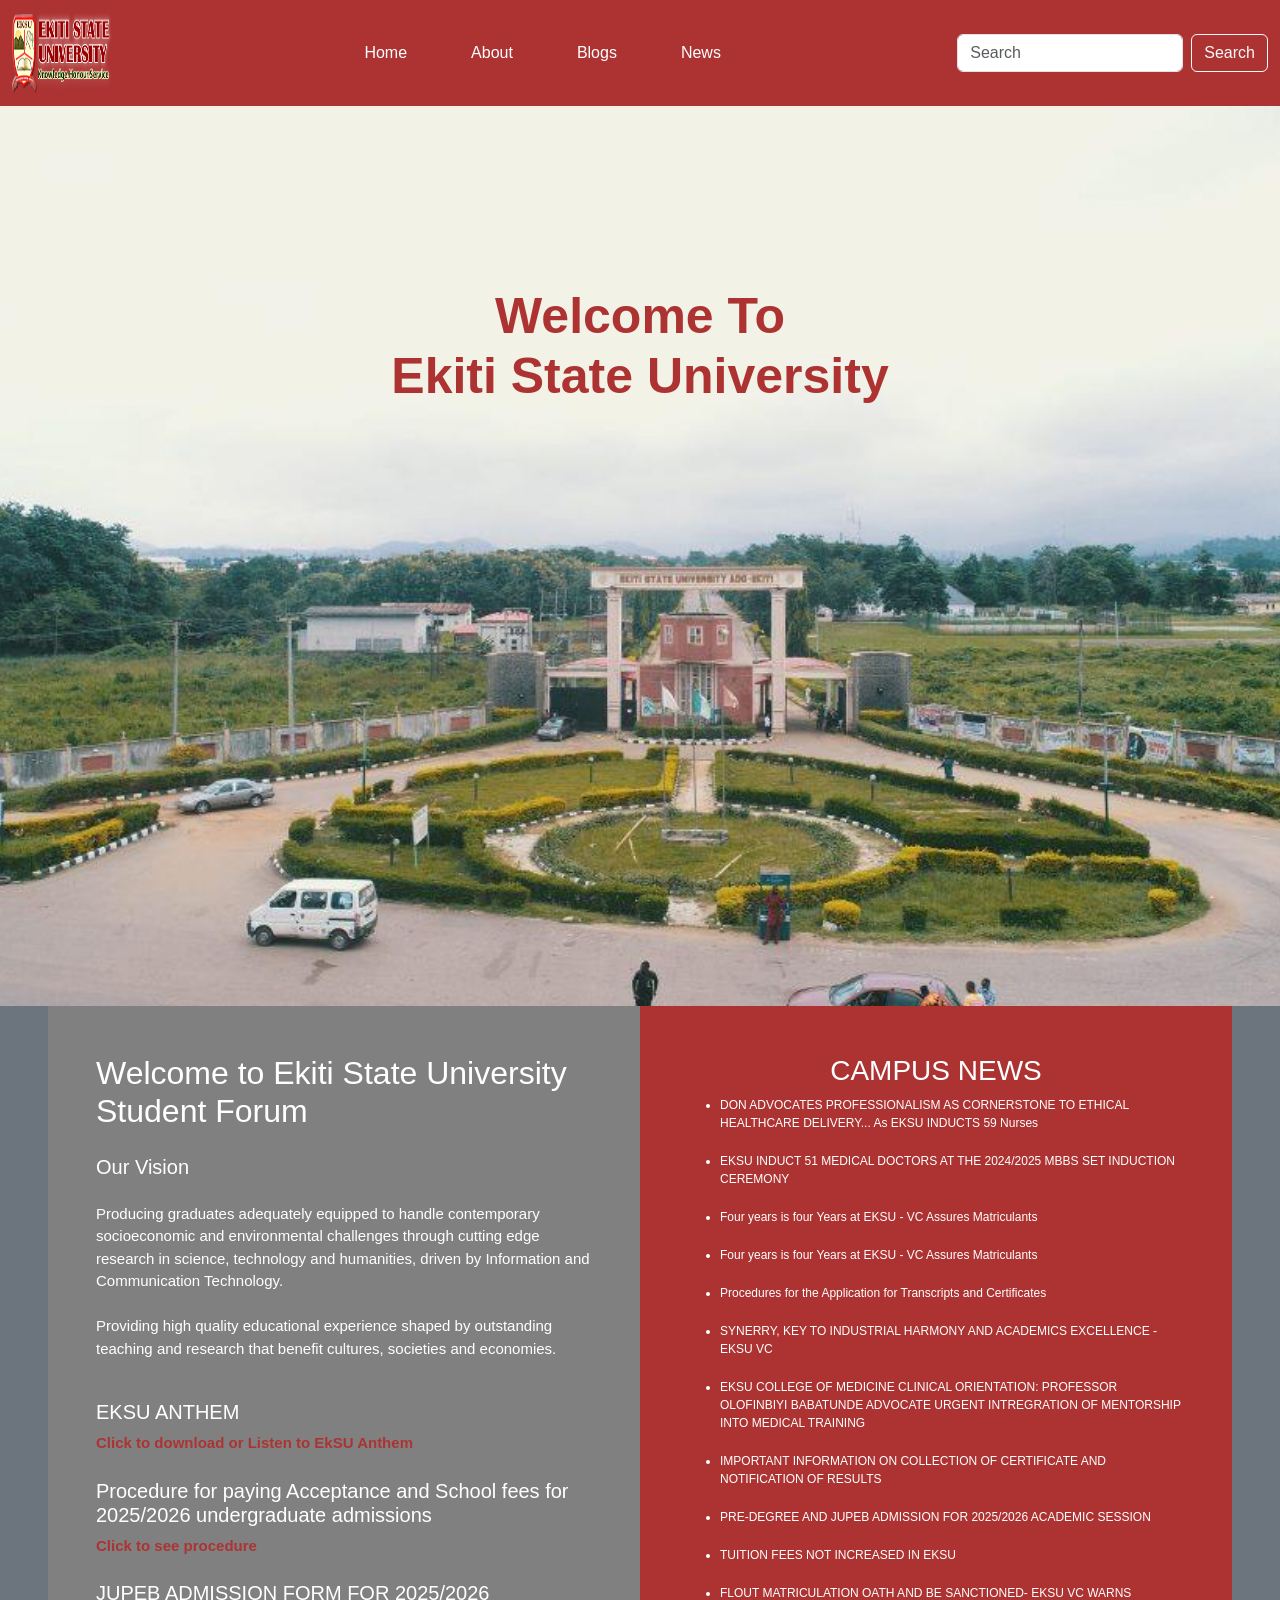
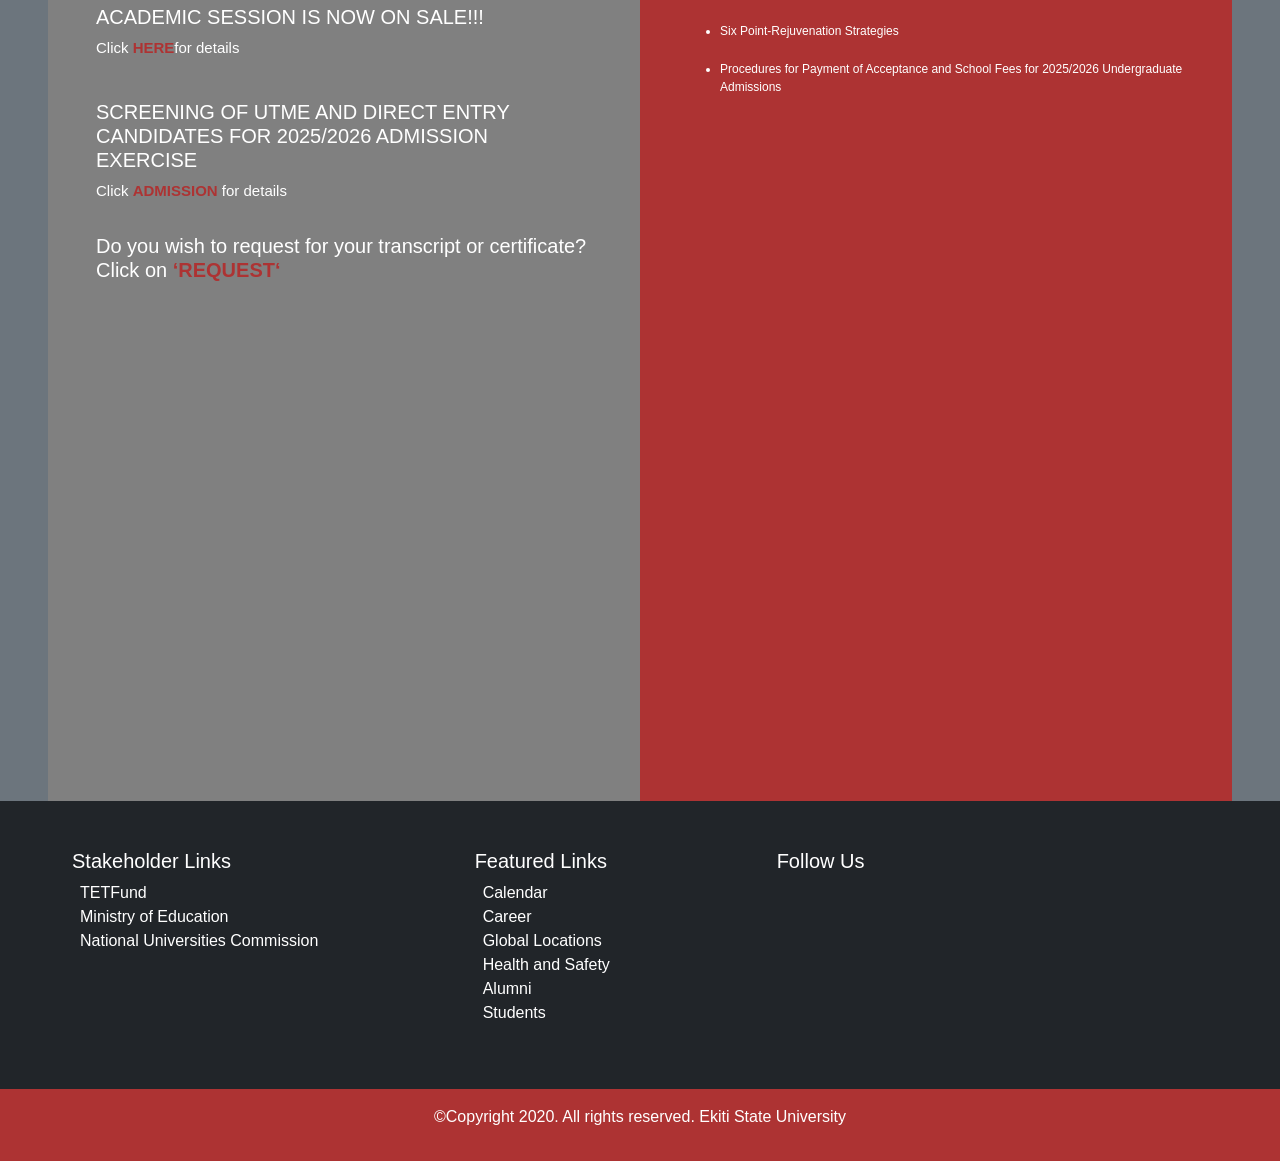
<file: index.html>
<!DOCTYPE html>
<html lang="en">
<head>
    <meta charset="UTF-8">
    <meta name="viewport" content="width=device-width, initial-scale=1.0">
    <title>Student Forum</title>
    <link rel="stylesheet" href="index.css">
    <link href="https://cdn.jsdelivr.net/npm/bootstrap@5.3.8/dist/css/bootstrap.min.css" rel="stylesheet" integrity="sha384-sRIl4kxILFvY47J16cr9ZwB07vP4J8+LH7qKQnuqkuIAvNWLzeN8tE5YBujZqJLB" crossorigin="anonymous">
</head>
<body>
        <nav class="navbar navbar-expand-lg">
  <div class="container-fluid">
    <a class="navbar-brand" href="#"><img src="images/eksu.png" alt=""></a>
    <button class="navbar-toggler" type="button" data-bs-toggle="collapse" data-bs-target="#navbarSupportedContent" aria-controls="navbarSupportedContent" aria-expanded="false" aria-label="Toggle navigation">
      <span class="navbar-toggler-icon"></span>
    </button>
    <div class="collapse navbar-collapse" id="navbarSupportedContent">
      <ul class="navbar-nav me-auto mb-2 mb-lg-0 mx-auto gap-5">
        <li class="nav-item">
          <a class="nav-link active" aria-current="page" href="index.html">Home</a>
        </li>
        <li class="nav-item">
          <a class="nav-link" href="About.html">About</a>
        </li>
        <li class="nav-item">
          <a class="nav-link" href="#blogs">Blogs</a>
        </li>
        <li class="nav-item">
          <a class="nav-link" href="#News">News</a>
        </li>
      </ul>
      <form class="d-flex" role="search">
        <input class="form-control me-2" type="search" placeholder="Search" aria-label="Search"/>
        <button class="btn btn-outline-light" type="submit">Search</button>
      </form>
    </div>
  </div>
</nav>
<div class="header">
    <h1>Welcome To <br> Ekiti State University</h1>
</div>
   <div class="main">
        <div class="container-fluid bg-secondary">
            <div class="row align-items-start">
                <div class="col Blogs p-4 p-lg-5 ms-0 ms-lg-5 text-white" id="blogs">
                <h2>Welcome to Ekiti State University Student Forum</h2>
                <h5 class="py-3">Our Vision</h5>
                <p>Producing graduates adequately equipped to handle contemporary socioeconomic and environmental challenges through cutting edge research in science, technology and humanities, driven by Information and Communication Technology.
                <br> <br>
                Providing high quality educational experience shaped by outstanding teaching and research that benefit cultures, societies and economies.</p>
                <div class="py-4">
                     <h5>EKSU ANTHEM</h5>
                     <a href="#">Click to download or Listen to EkSU Anthem</a>
                </div>
                <div class="">
                     <h5>Procedure for paying Acceptance and School fees for 2025/2026 undergraduate admissions</h5>
                     <a href="#">Click to see procedure</a>
                </div>
                 <div class="py-4">
                     <h5>JUPEB ADMISSION FORM FOR 2025/2026 ACADEMIC SESSION IS NOW ON SALE!!!</h5>
                     <p>Click <a href="#">HERE</a>for details</p>
                </div>
                 <div>
                     <h5>SCREENING OF UTME AND DIRECT ENTRY CANDIDATES FOR 2025/2026 ADMISSION EXERCISE</h5>
                     <p>Click <a href="#">ADMISSION</a> for details</p>
                </div>
                 <div class="pt-3">
                     <h5>Do you wish to request for your transcript or certificate? Click on <a href="#">‘REQUEST‘</a> </h5>
                </div>
                </div>
                <div class="col-lg col-12 News p-lg-5 p-2 mx-5 ms-0 text-white" id="News">
                 <h3 class="text-center">CAMPUS NEWS</h3>
                 <ul>
                    <li>
                        DON ADVOCATES PROFESSIONALISM AS CORNERSTONE TO ETHICAL HEALTHCARE DELIVERY... As EKSU INDUCTS 59 Nurses    
                    </li>
                    <li>
                       EKSU INDUCT 51 MEDICAL DOCTORS AT THE 2024/2025 MBBS SET INDUCTION CEREMONY    
                    </li>
                    <li>
                      Four years is four Years at EKSU - VC Assures Matriculants  
                    </li>
                    <li>
                      Four years is four Years at EKSU - VC Assures Matriculants  
                    </li>
                      <li>
                      Procedures for the Application for Transcripts and Certificates
                    </li>
                      <li>
                     SYNERRY, KEY TO INDUSTRIAL HARMONY AND ACADEMICS EXCELLENCE - EKSU VC 
                    </li>
                    <li>
                     EKSU COLLEGE OF MEDICINE CLINICAL ORIENTATION: PROFESSOR OLOFINBIYI BABATUNDE ADVOCATE URGENT INTREGRATION OF MENTORSHIP INTO MEDICAL TRAINING
                    </li>
                    <li>
                    IMPORTANT INFORMATION ON COLLECTION OF CERTIFICATE AND NOTIFICATION OF RESULTS
                    </li>
                    <li>
                        PRE-DEGREE AND JUPEB ADMISSION FOR 2025/2026 ACADEMIC SESSION
                    </li>
                    <li>
                        TUITION FEES NOT INCREASED IN EKSU
                    </li>
                    <li>
                        FLOUT MATRICULATION OATH AND BE SANCTIONED- EKSU VC WARNS
                    </li>
                    <Li>
                        Six Point-Rejuvenation Strategies
                    </Li>
                    <li>
                        Procedures for Payment of Acceptance and School Fees for 2025/2026 Undergraduate Admissions
                    </li>
                    
                 </ul>
                </div>
            </div>
        </div>
   </div>
   
   <div class="footer ">
        <div class="container-fluid bg-dark text-white p-5 footer">
            <div class="row align-items-start">
                <div class="col-lg-4 col-6">
                <h5 class="ps-4">Stakeholder Links</h5>
                <ul>
                    <li><a href="#">TETFund</a></li>
                    <li><a href="#">Ministry of Education</a></li>
                    <li><a href="#">National Universities Commission</a></li>
                </div>
                <div class="col-lg-3 col-6">
                <h5 class="ps-4">Featured Links</h5>
                <ul>
                    <li><a href="#">Calendar</a></li>
                    <li><a href="#">Career</a></li>
                    <li><a href="#">Global Locations</a></li>
                    <li><a href="#">Health and Safety</a></li>
                    <li><a href="#">Alumni</a></li>
                    <li><a href="#">Students</a></li>

                </div>
                <div class="col-lg-3 col-6">
                <h5 class="ps-4">Follow Us</h5>
                
            </div>
        </div>
   </div>
   <div class="copyright text-center p-3 text-white">
        <p> &copy;Copyright 2020. All rights reserved. Ekiti State University</p>

   </div>
</body>

<script src="https://cdn.jsdelivr.net/npm/@popperjs/core@2.11.8/dist/umd/popper.min.js" integrity="sha384-I7E8VVD/ismYTF4hNIPjVp/Zjvgyol6VFvRkX/vR+Vc4jQkC+hVqc2pM8ODewa9r" crossorigin="anonymous"></script>
<script src="https://cdn.jsdelivr.net/npm/bootstrap@5.3.8/dist/js/bootstrap.min.js" integrity="sha384-G/EV+4j2dNv+tEPo3++6LCgdCROaejBqfUeNjuKAiuXbjrxilcCdDz6ZAVfHWe1Y" crossorigin="anonymous"></script>
</html>
</file>
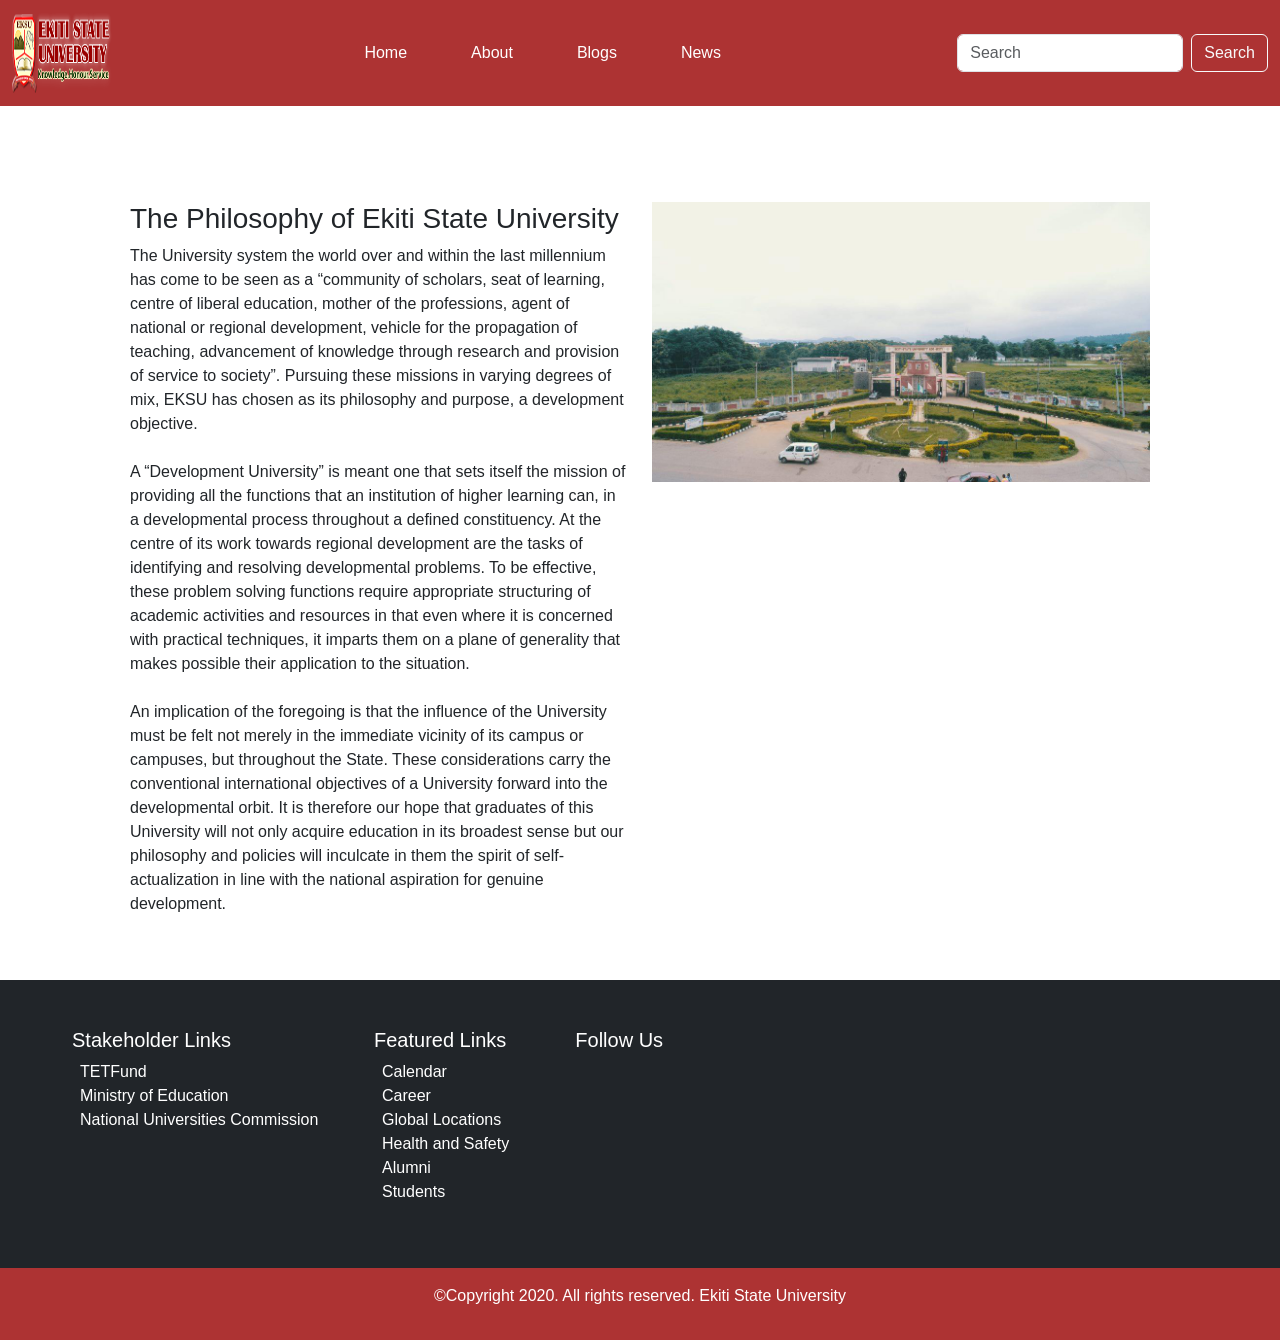
<file: About.html>
<!DOCTYPE html>
<html lang="en">
<head>
    <meta charset="UTF-8">
    <meta name="viewport" content="width=device-width, initial-scale=1.0">
    <title>Student Forum</title>
    <link rel="stylesheet" href="index.css">
    <link href="https://cdn.jsdelivr.net/npm/bootstrap@5.3.8/dist/css/bootstrap.min.css" rel="stylesheet" integrity="sha384-sRIl4kxILFvY47J16cr9ZwB07vP4J8+LH7qKQnuqkuIAvNWLzeN8tE5YBujZqJLB" crossorigin="anonymous">
</head>
<body>
        <nav class="navbar navbar-expand-lg">
  <div class="container-fluid">
    <a class="navbar-brand" href="#"><img src="images/eksu.png" alt=""></a>
    <button class="navbar-toggler" type="button" data-bs-toggle="collapse" data-bs-target="#navbarSupportedContent" aria-controls="navbarSupportedContent" aria-expanded="false" aria-label="Toggle navigation">
      <span class="navbar-toggler-icon"></span>
    </button>
    <div class="collapse navbar-collapse" id="navbarSupportedContent">
      <ul class="navbar-nav me-auto mb-2 mb-lg-0 mx-auto gap-5">
        <li class="nav-item">
          <a class="nav-link active" aria-current="page" href="index.html">Home</a>
        </li>
        <li class="nav-item">
          <a class="nav-link" href="#">About</a>
        </li>
        <li class="nav-item">
          <a class="nav-link" href="#">Blogs</a>
        </li>
        <li class="nav-item">
          <a class="nav-link" href="">News</a>
        </li>
      </ul>
      <form class="d-flex" role="search">
        <input class="form-control me-2" type="search" placeholder="Search" aria-label="Search"/>
        <button class="btn btn-outline-light" type="submit">Search</button>
      </form>
    </div>
  </div>
</nav>
      <!-- About Section -->
    <div class="container About">
        <div class="row align-items-start p-5 mt-5">
            <div class="col-12 col-lg-6">
                <h3>The Philosophy of Ekiti State University</h3>
                <p>The University system the world over and within the last millennium has come to be seen as a “community of scholars, seat of learning, centre of liberal education, mother of the professions, agent of national or regional development, vehicle for the propagation of teaching, advancement of knowledge through research and provision of service to society”.  Pursuing these missions in varying degrees of mix, EKSU has chosen as its philosophy and purpose, a development objective.
                <br> <br>
                A “Development University” is meant one that sets itself the mission of providing all the functions that an institution of higher learning can, in a developmental process throughout a defined constituency.  At the centre of its work towards regional development are the tasks of identifying and resolving developmental problems.  To be effective, these problem solving functions require appropriate structuring of academic activities and resources in that even where it is concerned with practical techniques, it imparts them on a plane of generality that makes possible their application to the situation.    
                <br> <br>
                An implication of the foregoing is that the influence of the University must be felt not merely in the immediate vicinity of its campus or campuses, but throughout the State. These considerations carry the conventional international objectives of a University forward into the developmental orbit. It is therefore our hope that graduates of this University will not only acquire education in its broadest sense but our philosophy and policies will inculcate in them the spirit of self-actualization in line with the national aspiration for genuine development.
                </p>
            </div>
            <div class="col-12 col-lg-6">
            <img src="images/Landing-page-eksu.jpg" alt="">
            </div>
        
        </div>
    </div>
<!-- footer -->
   <div class="footer ">
        <div class="container-fluid bg-dark text-white p-5 footer">
            <div class="row align-items-start">
                <div class="col-lg-3 col-6">
                <h5 class="ps-4">Stakeholder Links</h5>
                <ul>
                    <li><a href="#">TETFund</a></li>
                    <li><a href="#">Ministry of Education</a></li>
                    <li><a href="#">National Universities Commission</a></li>
                </div>
                <div class="col-lg-2 col-6">
                <h5 class="ps-4">Featured Links</h5>
                <ul>
                    <li><a href="#">Calendar</a></li>
                    <li><a href="#">Career</a></li>
                    <li><a href="#">Global Locations</a></li>
                    <li><a href="#">Health and Safety</a></li>
                    <li><a href="#">Alumni</a></li>
                    <li><a href="#">Students</a></li>

                </div>
                <div class="col-lg-2 col-6">
                <h5 class="ps-4">Follow Us</h5>
                
            </div>
        </div>
   </div>
   <div class="copyright text-center p-3 text-white">
        <p> &copy;Copyright 2020. All rights reserved. Ekiti State University</p>

   </div>
</body>

<script src="https://cdn.jsdelivr.net/npm/@popperjs/core@2.11.8/dist/umd/popper.min.js" integrity="sha384-I7E8VVD/ismYTF4hNIPjVp/Zjvgyol6VFvRkX/vR+Vc4jQkC+hVqc2pM8ODewa9r" crossorigin="anonymous"></script>
<script src="https://cdn.jsdelivr.net/npm/bootstrap@5.3.8/dist/js/bootstrap.min.js" integrity="sha384-G/EV+4j2dNv+tEPo3++6LCgdCROaejBqfUeNjuKAiuXbjrxilcCdDz6ZAVfHWe1Y" crossorigin="anonymous"></script>
</html>
</file>
<file: index.css>
*{
    margin: 0;
    padding: 0;
    box-sizing: border-box;
    font-family: Arial, Helvetica, sans-serif!important;
}
.header{
   background-image: url("images/Landing-page-eksu.jpg") !important;
   height: 100vh !important;
   width: 100% !important;
    background-size: cover;
    background-position: center;
    background-repeat: no-repeat;
}
.header h1{
    color:rgb(173, 51, 51) !important;
    font-size: 50px !important;
    text-align: center !important;
    padding-top: 20vh !important;
    width: 60% !important;
    margin: 0 auto !important;
    font-weight: 700 !important;
}
.navbar-brand img{
    width: 100px !important;
    height: 80px !important;
}
.navbar{
    background-color:rgb(173, 51, 51) !important;
    color: white !important;
}
.navbar-nav li a{
    color: white !important;
}
.navbar-nav li a:hover{
    color: rgb(173, 51, 51) !important;
    background-color: white !important;
    border-radius: 5px !important;
}
.Blogs{
    background-color:   gray !important;
    font-size: 15px !important;
     height: 155vh !important;
}
.Blogs a{
    color: rgb(173, 51, 51);
    text-decoration: none;
    font-weight: 700 !important;
    
}
.News{
    background-color:rgb(173, 51, 51) !important;
    font-size: 12px !important;
     height: 155vh !important;
}
.News li{
    margin-bottom: 20px !important;
}
.footer ul li {
   list-style-type: none;
   color: white;
}
.footer ul li a{
    text-decoration: none;
    color: white;
}
.copyright{
    background-color: rgb(173, 51, 51) !important;
}
.About{
    width: 100% !important;
}
.About img{
    width: 100% !important;
    /* height: 100% !important; */
}
@media screen and (max-width:700px) {
    .header h1{
    width: 100% !important;
    font-size: 40px !important;
}
.News, .Blogs{
     height: auto !important;
}
}
</file>
